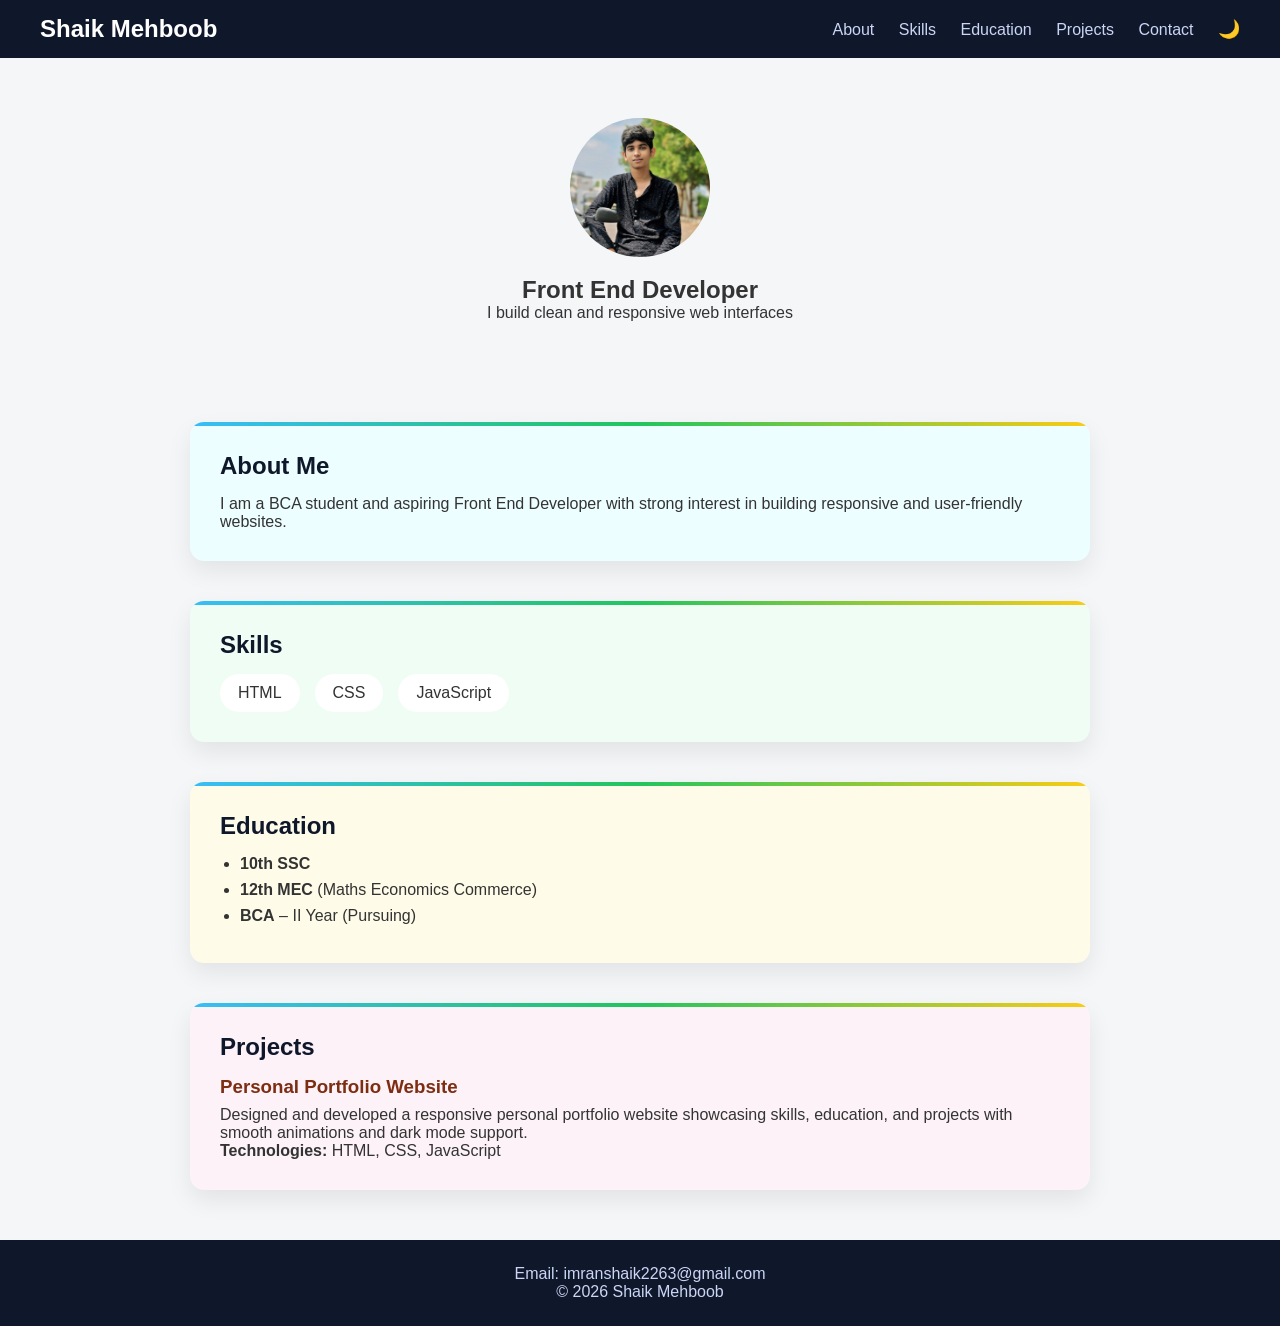
<file: index.html>
<!DOCTYPE html>
<html lang="en">
<head>
  <meta charset="UTF-8">
  <title>Shaik Mehboob | Front End Developer</title>
  <link rel="stylesheet" href="style.css">
</head>
<body>

<header>
  <h2>Shaik Mehboob</h2>
  <nav>
    <a href="#about">About</a>
    <a href="#skills">Skills</a>
    <a href="#education">Education</a>
    <a href="#projects">Projects</a>
    <a href="#contact">Contact</a>
    <button id="darkToggle">🌙</button>
  </nav>
</header>


<section class="hero">
  <img src="profile.jpeg" alt="Profile Image">
  <h1>Front End Developer</h1>
  <p>I build clean and responsive web interfaces</p>
</section>

<section id="about" class="card about">
  <span class="line"></span>
  <h2>About Me</h2>
  <p>
    I am a BCA student and aspiring Front End Developer with strong interest
    in building responsive and user-friendly websites.
  </p>
</section>

<section id="skills" class="card skills-box">
  <span class="line"></span>
  <h2>Skills</h2>
  <div class="skills">
    <span>HTML</span>
    <span>CSS</span>
    <span>JavaScript</span>
    
  </div>
</section>

<section id="education" class="card education">
  <span class="line"></span>
  <h2>Education</h2>
  <ul>
    <li><strong>10th SSC</strong></li>
    <li><strong>12th MEC</strong> (Maths Economics Commerce)</li>
    <li><strong>BCA</strong> – II Year (Pursuing)</li>
  </ul>
</section>


<section id="projects" class="card projects">
  <span class="line"></span>
  <h2>Projects</h2>
  <div class="project-box">
    <h3>Personal Portfolio Website</h3>
    <p>
      Designed and developed a responsive personal portfolio website
      showcasing skills, education, and projects with smooth animations
      and dark mode support.
    </p>
    <p><strong>Technologies:</strong> HTML, CSS, JavaScript</p>
  </div>
</section>

<footer id="contact">
  <p>Email: imranshaik2263@gmail.com</p>
  <p>© 2026 Shaik Mehboob</p>
</footer>

<script src="script.js"></script>
</body>
</html>
</file>
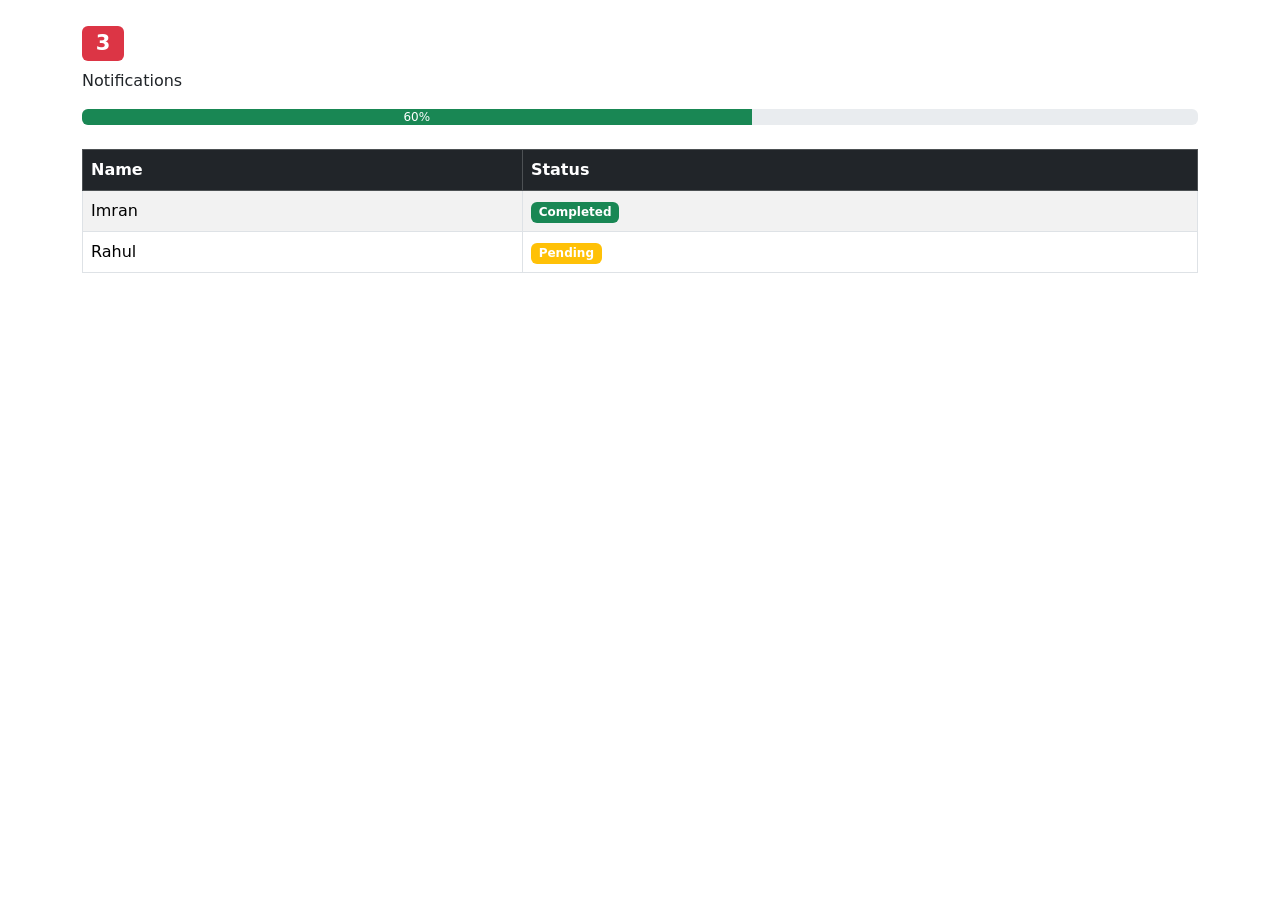
<file: badge,bar.html>
<!DOCTYPE html>
<html>
<head>
  <title>Status Page</title>
  <link rel="stylesheet" href="https://cdn.jsdelivr.net/npm/bootstrap@5.3.0/dist/css/bootstrap.min.css">
</head>
<body>
<div class="container mt-4">
<h3>
    <span class="badge bg-danger">3</span>
  </h3>
  Notifications
<div class="progress mt-3">
    <div class="progress-bar bg-success" style="width:60%">
      60%
    </div>
  </div>
<table class="table table-bordered table-striped mt-4">
    <thead class="table-dark">
      <tr>
        <th>Name</th>
        <th>Status</th>
      </tr>
    </thead><tbody>
      <tr>
        <td>Imran</td>
        <td><span class="badge bg-success">Completed</span></td>
      </tr>
      <tr>
        <td>Rahul</td>
        <td><span class="badge bg-warning">Pending</span></td>
      </tr>
    </tbody>
  </table>
</div>
</body>
</html>
</file>
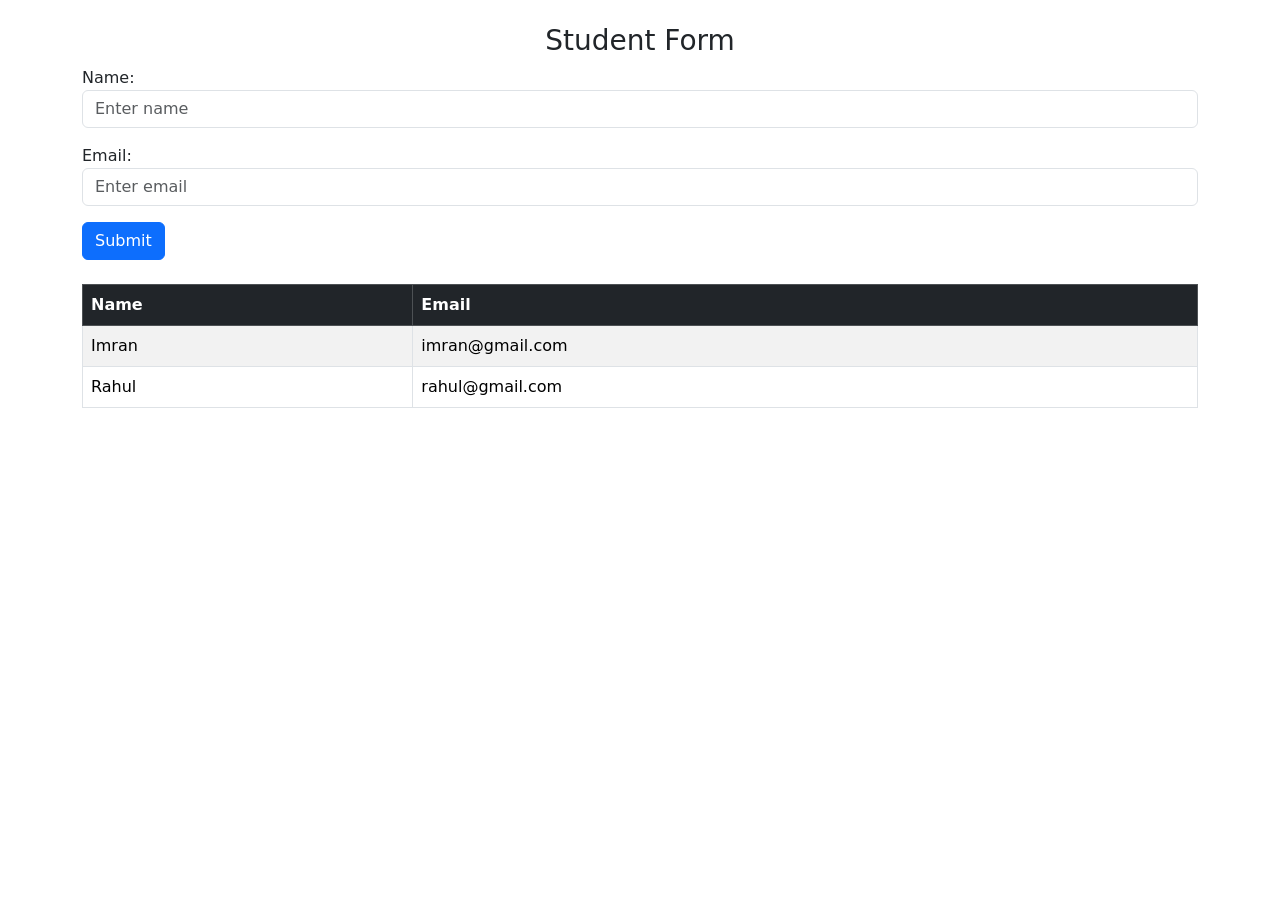
<file: bootstrap,table,form.html>
<!DOCTYPE html>
<html>
<head>
  <title>Student Form</title>
  <link rel="stylesheet" href="https://cdn.jsdelivr.net/npm/bootstrap@5.3.0/dist/css/bootstrap.min.css">
</head>
<body>
<div class="container mt-4">
<h3 class="text-center">Student Form</h3>
<form>
    <div class="mb-3">
      <label>Name:</label>
      <input type="text" class="form-control" placeholder="Enter name">
    </div>
<div class="mb-3">
      <label>Email:</label>
      <input type="email" class="form-control" placeholder="Enter email">
    </div>
 <button class="btn btn-primary">Submit</button>
  </form>
 <table class="table table-striped table-bordered mt-4">
    <thead class="table-dark">
      <tr>
        <th>Name</th>
        <th>Email</th>
      </tr>
    </thead>
<tbody>
      <tr>
        <td>Imran</td>
        <td>imran@gmail.com</td>
      </tr>
      <tr>
        <td>Rahul</td>
        <td>rahul@gmail.com</td>
      </tr>
    </tbody>
  </table>
</div>
</body>
</html>
</file>
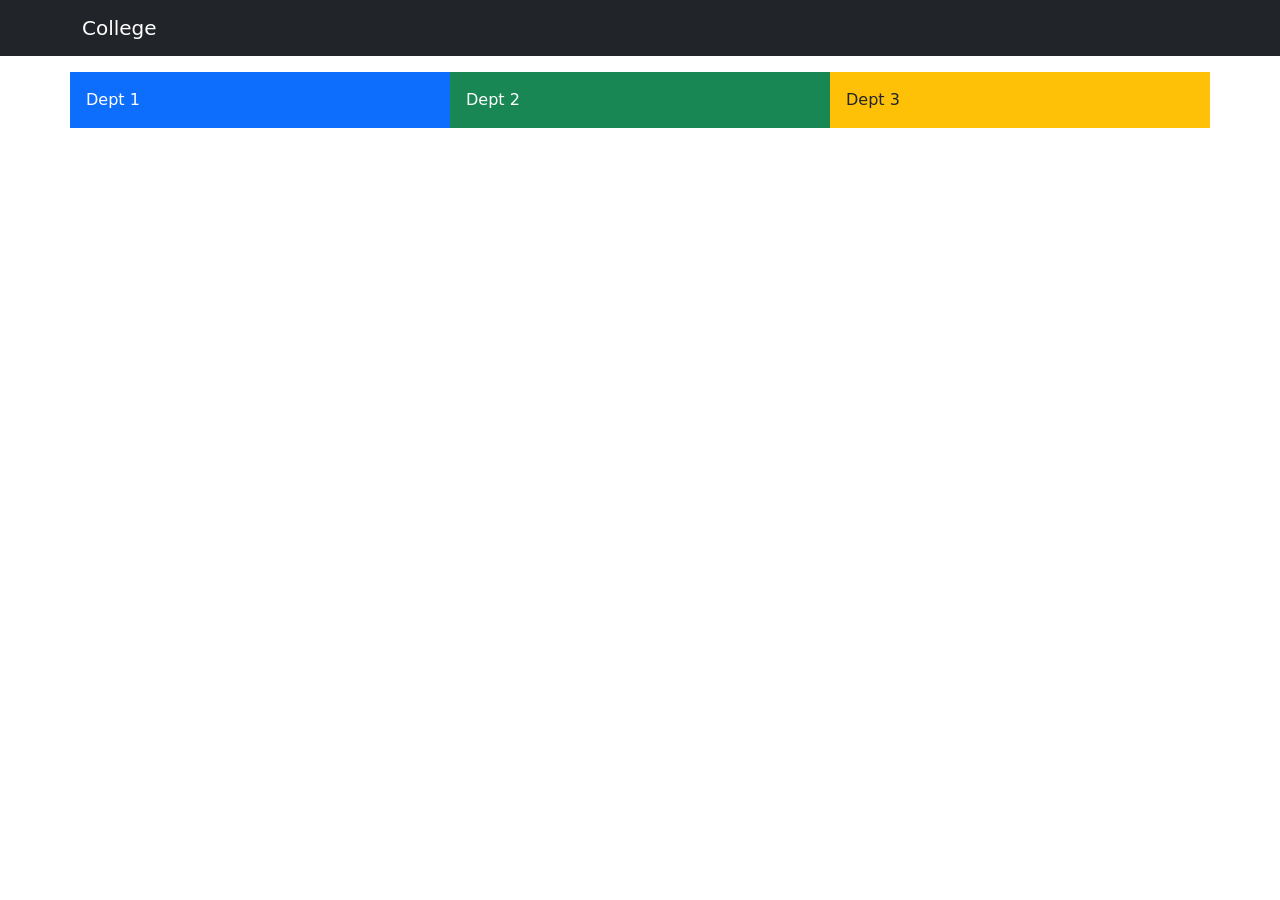
<file: college,website,homepage.html>
<!DOCTYPE html>
<html>
<head>
<link rel="stylesheet" href="https://cdn.jsdelivr.net/npm/bootstrap@5.3.0/dist/css/bootstrap.min.css">
</head>
<body>

<nav class="navbar navbar-dark bg-dark navbar-expand-lg">
  <div class="container">
    <a class="navbar-brand" href="#">College</a>
  </div>
</nav>

<div class="container mt-3">
  <div class="row">
    <div class="col-md-4 bg-primary text-white p-3">Dept 1</div>
    <div class="col-md-4 bg-success text-white p-3">Dept 2</div>
    <div class="col-md-4 bg-warning p-3">Dept 3</div>
  </div>
</div>

</body>
</html>
</file>
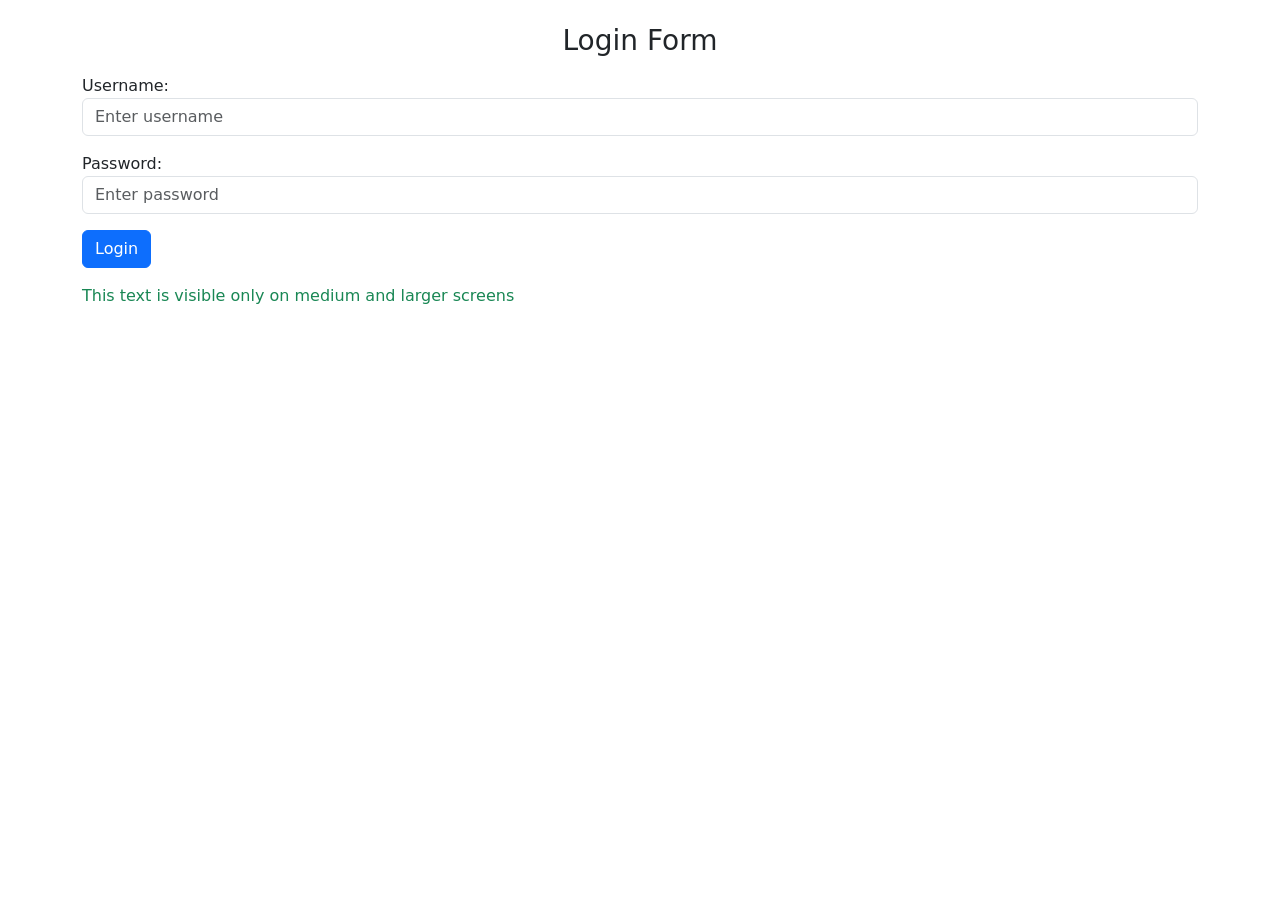
<file: forms,utilities.html>
<!DOCTYPE html>
<html>
<head>
  <title>Responsive Form</title>
  <link rel="stylesheet" href="https://cdn.jsdelivr.net/npm/bootstrap@5.3.0/dist/css/bootstrap.min.css">
</head>
<body>
<div class="container mt-4">
<h3 class="text-center">Login Form</h3>
<form class="mt-3">
    <div class="mb-3">
      <label>Username:</label>
      <input type="text" class="form-control" placeholder="Enter username">
    </div>
<div class="mb-3">
      <label>Password:</label>
      <input type="password" class="form-control" placeholder="Enter password">
    </div>
<button class="btn btn-primary">Login</button>
  </form>
<p class="mt-3 d-none d-md-block text-success">
    This text is visible only on medium and larger screens
  </p>
</div>
</body>
</html>
</file>
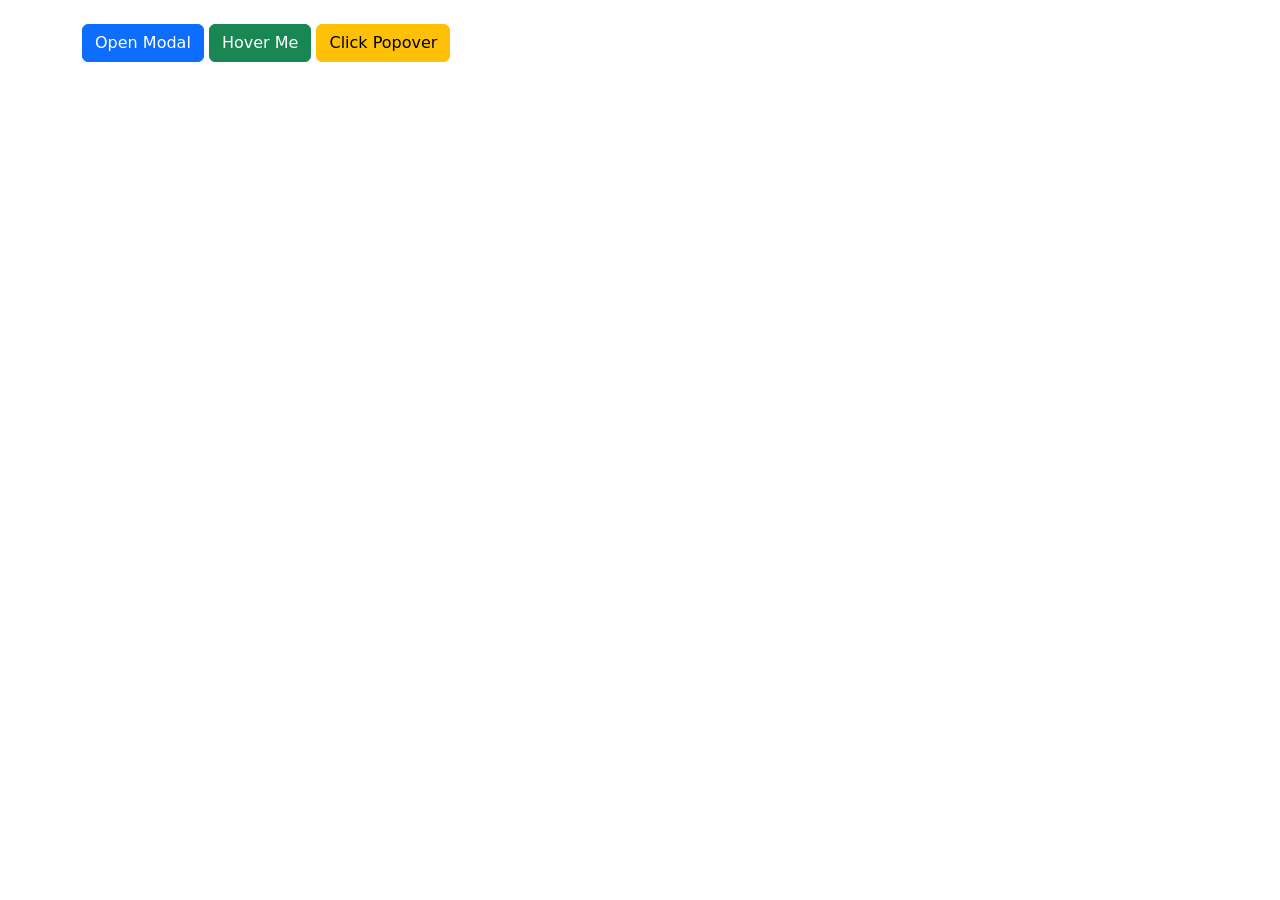
<file: tooltip.html>
<!DOCTYPE html>
<html>
<head>
  <title>Modal Page</title>
  <link rel="stylesheet" href="https://cdn.jsdelivr.net/npm/bootstrap@5.3.0/dist/css/bootstrap.min.css">
</head>
<body>
<div class="container mt-4">
 <button class="btn btn-primary" data-bs-toggle="modal" data-bs-target="#mymodal">
    Open Modal
  </button>
<button class="btn btn-success" data-bs-toggle="tooltip" title="Click here!">
    Hover Me
  </button>
<button class="btn btn-warning" data-bs-toggle="popover" title="Info" data-bs-content="Hello User">
    Click Popover
  </button>
</div>
<div class="modal fade" id="mymodal">
  <div class="modal-dialog">
    <div class="modal-content">
      <div class="modal-header">
        <h5>Message</h5>
      </div>
      <div class="modal-body">
        Welcome to Bootstrap!
      </div>
      <div class="modal-footer">
        <button class="btn btn-danger" data-bs-dismiss="modal">Close</button>
      </div>
    </div>
  </div>
</div>
<script src="https://cdn.jsdelivr.net/npm/bootstrap@5.3.0/dist/js/bootstrap.bundle.min.js"></script>
<script>
var tooltip = new bootstrap.Tooltip(document.body, {
  selector: '[data-bs-toggle="tooltip"]'
});
var popover = new bootstrap.Popover(document.body, {
  selector: '[data-bs-toggle="popover"]'
});
</script>
</body>
</html>
</file>
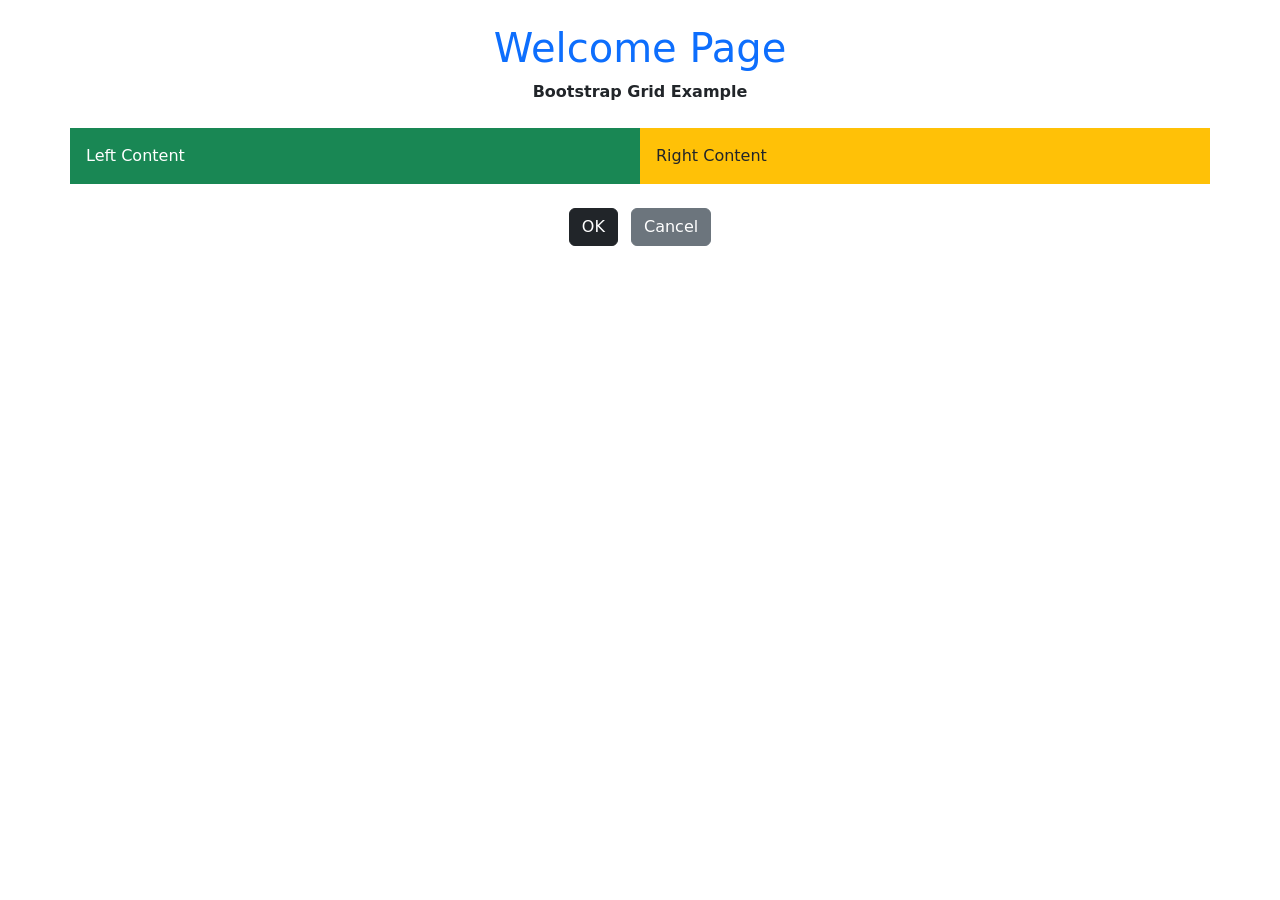
<file: typography.html>
<!DOCTYPE html>
<html>
<head>
  <title>Layout Page</title>
  <link rel="stylesheet" href="https://cdn.jsdelivr.net/npm/bootstrap@5.3.0/dist/css/bootstrap.min.css">
</head>
<body>
<div class="container mt-4">
<h1 class="text-center text-primary">Welcome Page</h1>
  <p class="text-center fw-bold">Bootstrap Grid Example</p>
<div class="row mt-4">
    <div class="col-md-6 bg-success text-white p-3">
      Left Content
    </div>
    <div class="col-md-6 bg-warning p-3">
      Right Content
    </div>
  </div>
 <div class="mt-4 text-center">
    <button class="btn btn-dark me-2">OK</button>
    <button class="btn btn-secondary">Cancel</button>
  </div></div>
</body>
</html>
</file>
<file: style.css>
* {
  margin: 0;
  padding: 0;
  box-sizing: border-box;
  font-family: 'Segoe UI', sans-serif;
}

body {
  background: #f4f6f8;
  color: #333;
}


header {
  position: sticky;
  top: 0;
  z-index: 1000;
  background: #0f172a;
  padding: 15px 40px;
  display: flex;
  justify-content: space-between;
  align-items: center;
}

header h2 {
  color: white;
}

nav a {
  color: #cbd5f5;
  margin-left: 20px;
  text-decoration: none;
}

nav a:hover {
  color: #38bdf8;
}

#darkToggle {
  margin-left: 20px;
  background: none;
  border: none;
  font-size: 18px;
  cursor: pointer;
  color: #cbd5f5;
}


.hero {
  text-align: center;
  padding: 60px 20px;
}

.hero img {
  width: 140px;
  border-radius: 50%;
  margin-bottom: 15px;
}


.card {
  position: relative;
  max-width: 900px;
  margin: 40px auto;
  padding: 30px;
  border-radius: 14px;
  box-shadow: 0 10px 25px rgba(0,0,0,0.08);
  opacity: 0;
  transform: translateY(60px);
  transition: 0.7s ease;
  overflow: hidden;
}

.card.show {
  opacity: 1;
  transform: translateY(0);
}

.card h2 {
  margin-bottom: 15px;
  color: #0f172a;
}


.about { background: #ecfeff; }
.skills-box { background: #f0fdf4; }
.education { background: #fefce8; }
.projects { background: #fdf2f8; }


.line {
  position: absolute;
  top: 0;
  left: -100%;
  width: 100%;
  height: 4px;
  background: linear-gradient(90deg, #38bdf8, #22c55e, #facc15);
}

.card.show .line {
  animation: moveLine 1.2s linear forwards;
}

@keyframes moveLine {
  from { left: -100%; }
  to { left: 0; }
}


.skills {
  display: flex;
  gap: 15px;
  flex-wrap: wrap;
}

.skills span {
  background: white;
  padding: 10px 18px;
  border-radius: 20px;
  font-weight: 500;
}


.education ul {
  padding-left: 20px;
}

.education li {
  margin-bottom: 8px;
}


.project-box h3 {
  margin-bottom: 8px;
  color: #7c2d12;
}


footer {
  background: #0f172a;
  color: #cbd5f5;
  text-align: center;
  padding: 25px;
  margin-top: 50px;
}


body.dark {
  background: #020617;
  color: #e5e7eb;
}

body.dark header,
body.dark footer {
  background: #020617;
}

body.dark .about,
body.dark .skills-box,
body.dark .education,
body.dark .projects {
  background: #020617;
  box-shadow: 0 10px 30px rgba(255,255,255,0.05);
}

body.dark .card h2,
body.dark .project-box h3 {
  color: white;
}

body.dark .skills span {
  background: #1e293b;
  color: #e5e7eb;
}
@media (max-width: 768px) {
  header {
    flex-direction: column;
    gap: 10px;
  }
}


body.dark .card {
  position: relative;
}

body.dark .card::before {
  content: "";
  position: absolute;
  inset: 0;
  border-radius: 14px;
  padding: 2px;
  background: linear-gradient(
    90deg,
    #38bdf8,
    #22c55e,
    #facc15,
    #38bdf8
  );
  background-size: 300% 300%;
  animation: borderMove 3s linear infinite;
  -webkit-mask:
    linear-gradient(#000 0 0) content-box,
    linear-gradient(#000 0 0);
  -webkit-mask-composite: xor;
          mask-composite: exclude;
  pointer-events: none;
}

@keyframes borderMove {
  0% { background-position: 0% 50%; }
  100% { background-position: 100% 50%; }
}


body.dark header,
body.dark footer {
  background: #c7d2fe; 
  border-bottom: 2px solid #6366f1;
}

body.dark header h2,
body.dark header nav a,
body.dark footer {
  color: #111827; 
}

body.dark header nav a:hover {
  color: #3730a3;
}


body.dark #darkToggle {
  color: #111827;
}
.theme-toggle {
  position: sticky;
  top: 80px; /* below header */
  display: flex;
  justify-content: flex-end;
  padding: 10px 40px;
  z-index: 999;
}

.theme-toggle button {
  background: #111827;
  color: #ffffff;
  border: none;
  padding: 8px 16px;
  border-radius: 20px;
  cursor: pointer;
  font-size: 14px;
  transition: all 0.3s ease;
}

.theme-toggle button:hover {
  background: #2563eb;
}
</file>
